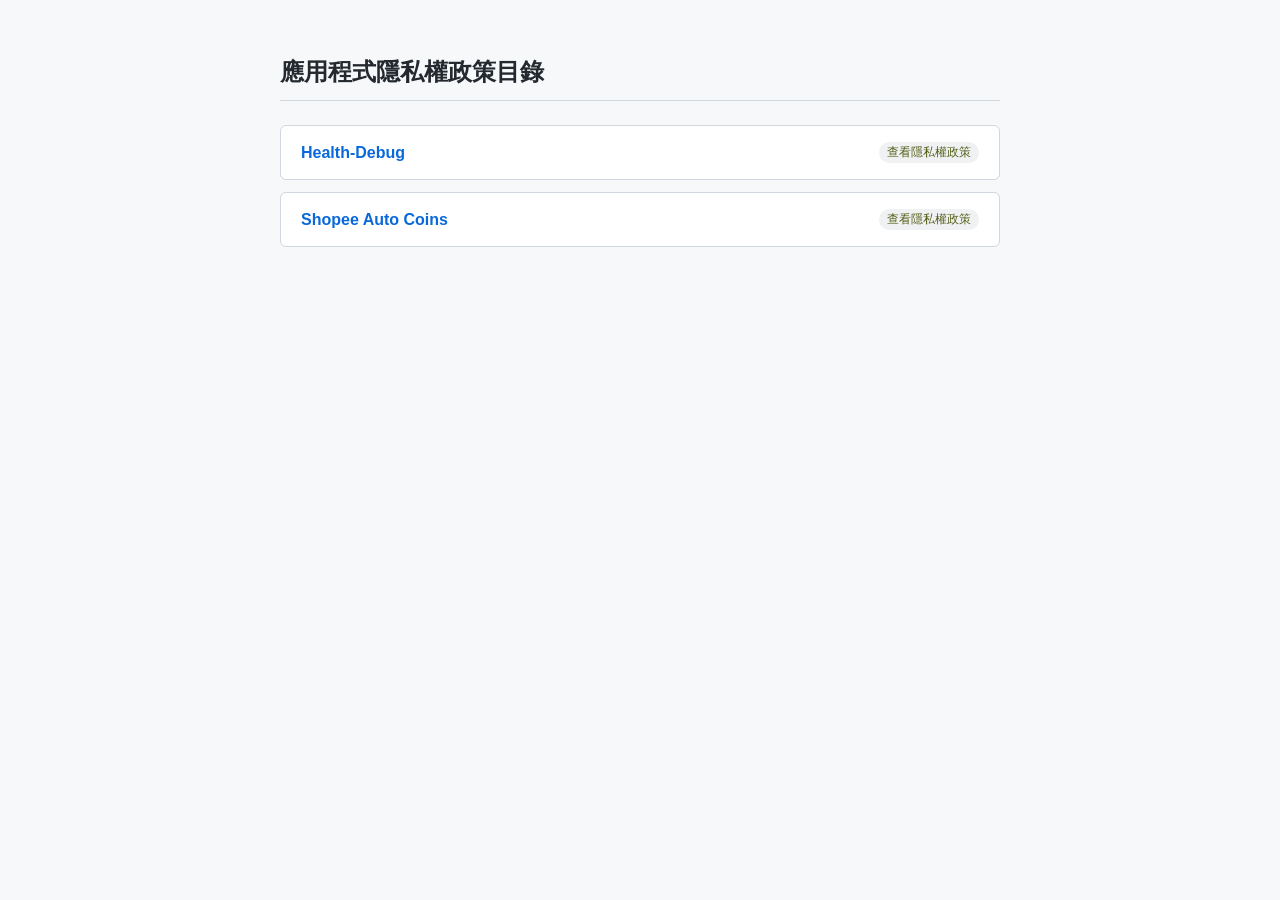
<file: index.html>
<!DOCTYPE html>
<html lang="zh-Hant">
<head>
    <meta charset="UTF-8">
    <meta name="viewport" content="width=device-width, initial-scale=1.0">
    <title>應用程式隱私權政策目錄</title>
    <!-- 引入獨立 CSS 樣式檔 -->
    <link rel="stylesheet" href="style.css">
</head>
<body>
    <div class="container">
        <h1>應用程式隱私權政策目錄</h1>
        <div id="list-container" class="app-list">
            <div class="loading">正在掃描應用程式目錄...</div>
        </div>
    </div>

    <!-- 引入獨立 JavaScript 檔 -->
    <script src="app.js"></script>
</body>
</html>
</file>
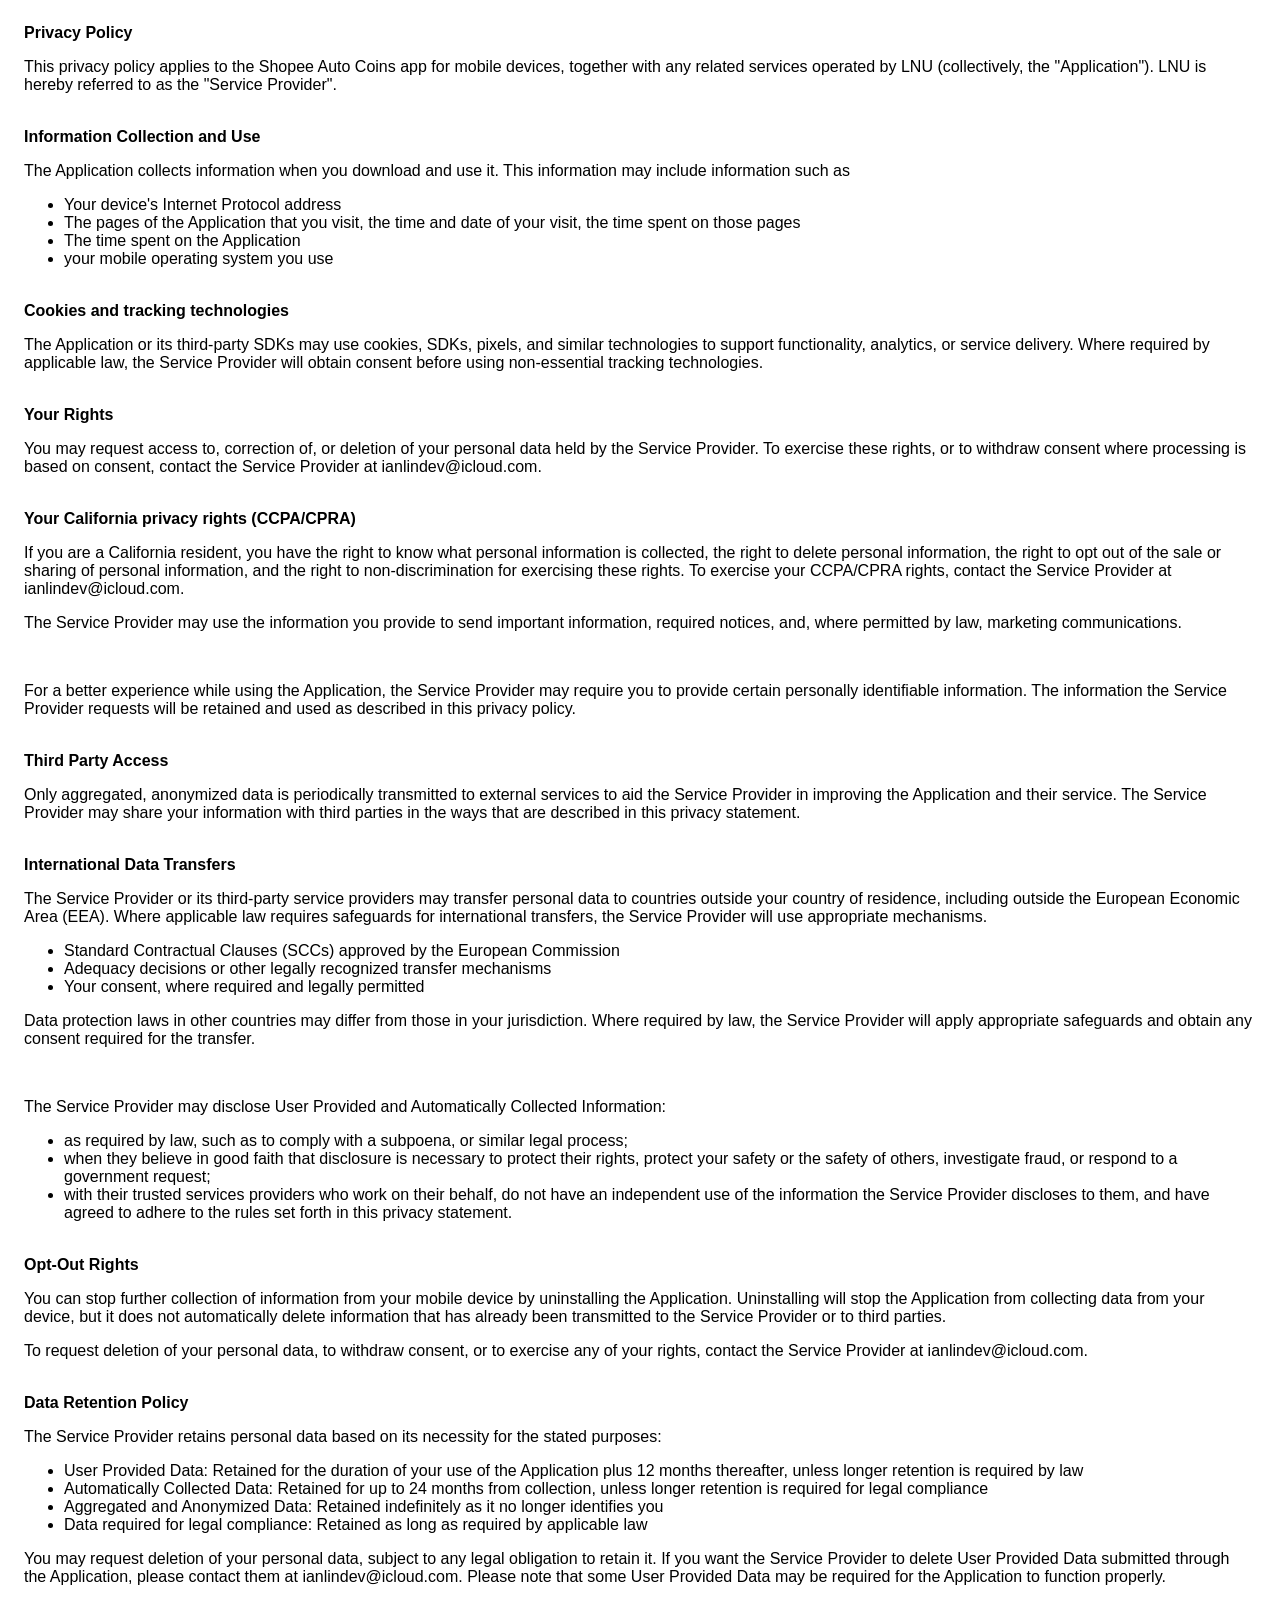
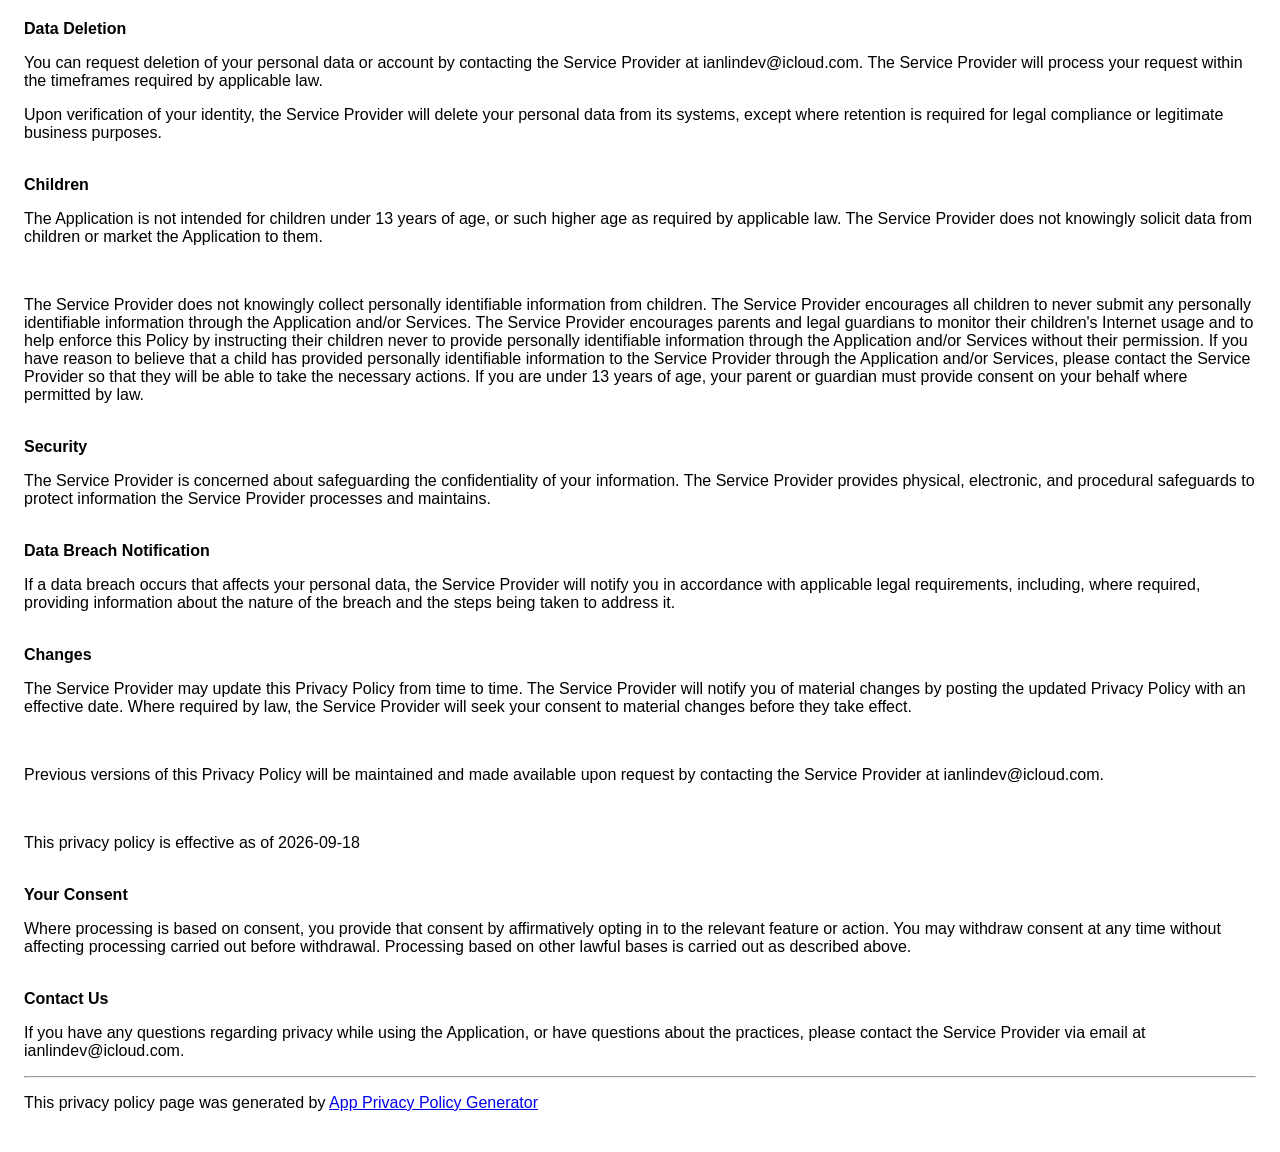
<file: Shopee Auto Coins/index.html>
<!DOCTYPE html>
    <html>
    <head>
      <meta charset='utf-8'>
      <meta name='viewport' content='width=device-width'>
      <title>Privacy Policy</title>
      <style> body { font-family: 'Helvetica Neue', Helvetica, Arial, sans-serif; padding:1em; } </style>
    </head>
    <body>
    <strong>Privacy Policy</strong><p>This privacy policy applies to the Shopee Auto Coins app for mobile devices, together with any related services operated by LNU (collectively, the "Application"). LNU is hereby referred to as the "Service Provider".</p><br><strong>Information Collection and Use</strong><p>The Application collects information when you download and use it. This information may include information such as</p><ul><li>Your device's Internet Protocol address</li><li>The pages of the Application that you visit, the time and date of your visit, the time spent on those pages</li><li>The time spent on the Application</li><li>your mobile operating system you use</li></ul><p></p><br><strong>Cookies and tracking technologies</strong><p>The Application or its third-party SDKs may use cookies, SDKs, pixels, and similar technologies to support functionality, analytics, or service delivery. Where required by applicable law, the Service Provider will obtain consent before using non-essential tracking technologies.</p><!----><br><strong>Your Rights</strong><p>You may request access to, correction of, or deletion of your personal data held by the Service Provider. To exercise these rights, or to withdraw consent where processing is based on consent, contact the Service Provider at ianlindev@icloud.com.</p><br><strong>Your California privacy rights (CCPA/CPRA)</strong><p>If you are a California resident, you have the right to know what personal information is collected, the right to delete personal information, the right to opt out of the sale or sharing of personal information, and the right to non-discrimination for exercising these rights. To exercise your CCPA/CPRA rights, contact the Service Provider at ianlindev@icloud.com.</p><!----><p>The Service Provider may use the information you provide to send important information, required notices, and, where permitted by law, marketing communications.</p><br><p>For a better experience while using the Application, the Service Provider may require you to provide certain personally identifiable information. The information the Service Provider requests will be retained and used as described in this privacy policy.</p><br><strong>Third Party Access</strong><p>Only aggregated, anonymized data is periodically transmitted to external services to aid the Service Provider in improving the Application and their service. The Service Provider may share your information with third parties in the ways that are described in this privacy statement.</p><br><strong>International Data Transfers</strong><p>The Service Provider or its third-party service providers may transfer personal data to countries outside your country of residence, including outside the European Economic Area (EEA). Where applicable law requires safeguards for international transfers, the Service Provider will use appropriate mechanisms.</p><ul><li>Standard Contractual Clauses (SCCs) approved by the European Commission</li><li>Adequacy decisions or other legally recognized transfer mechanisms</li><li>Your consent, where required and legally permitted</li></ul><p>Data protection laws in other countries may differ from those in your jurisdiction. Where required by law, the Service Provider will apply appropriate safeguards and obtain any consent required for the transfer.</p><!----><br><p>The Service Provider may disclose User Provided and Automatically Collected Information:</p><ul><li>as required by law, such as to comply with a subpoena, or similar legal process;</li><li>when they believe in good faith that disclosure is necessary to protect their rights, protect your safety or the safety of others, investigate fraud, or respond to a government request;</li><li>with their trusted services providers who work on their behalf, do not have an independent use of the information the Service Provider discloses to them, and have agreed to adhere to the rules set forth in this privacy statement.</li></ul><p></p><br><strong>Opt-Out Rights</strong><div><p>You can stop further collection of information from your mobile device by uninstalling the Application. Uninstalling will stop the Application from collecting data from your device, but it does not automatically delete information that has already been transmitted to the Service Provider or to third parties.</p></div><!----><p>To request deletion of your personal data, to withdraw consent, or to exercise any of your rights, contact the Service Provider at ianlindev@icloud.com.</p><br><strong>Data Retention Policy</strong><p>The Service Provider retains personal data based on its necessity for the stated purposes:</p><ul><li>User Provided Data: Retained for the duration of your use of the Application plus 12 months thereafter, unless longer retention is required by law</li><li>Automatically Collected Data: Retained for up to 24 months from collection, unless longer retention is required for legal compliance</li><li>Aggregated and Anonymized Data: Retained indefinitely as it no longer identifies you</li><li>Data required for legal compliance: Retained as long as required by applicable law</li></ul><p>You may request deletion of your personal data, subject to any legal obligation to retain it. If you want the Service Provider to delete User Provided Data submitted through the Application, please contact them at ianlindev@icloud.com. Please note that some User Provided Data may be required for the Application to function properly.</p><div><br><strong>Data Deletion</strong><p>You can request deletion of your personal data or account by contacting the Service Provider at ianlindev@icloud.com. The Service Provider will process your request within the timeframes required by applicable law.</p><p>Upon verification of your identity, the Service Provider will delete your personal data from its systems, except where retention is required for legal compliance or legitimate business purposes.</p></div><br><strong>Children</strong><p>The Application is not intended for children under 13 years of age, or such higher age as required by applicable law. The Service Provider does not knowingly solicit data from children or market the Application to them.</p><div><br><p>The Service Provider does not knowingly collect personally identifiable information from children. The Service Provider encourages all children to never submit any personally identifiable information through the Application and/or Services. The Service Provider encourages parents and legal guardians to monitor their children's Internet usage and to help enforce this Policy by instructing their children never to provide personally identifiable information through the Application and/or Services without their permission. If you have reason to believe that a child has provided personally identifiable information to the Service Provider through the Application and/or Services, please contact the Service Provider so that they will be able to take the necessary actions. If you are under 13 years of age, your parent or guardian must provide consent on your behalf where permitted by law.</p></div><br><strong>Security</strong><p>The Service Provider is concerned about safeguarding the confidentiality of your information. The Service Provider provides physical, electronic, and procedural safeguards to protect information the Service Provider processes and maintains.</p><br><strong>Data Breach Notification</strong><p>If a data breach occurs that affects your personal data, the Service Provider will notify you in accordance with applicable legal requirements, including, where required, providing information about the nature of the breach and the steps being taken to address it.</p><br><strong>Changes</strong><p>The Service Provider may update this Privacy Policy from time to time. The Service Provider will notify you of material changes by posting the updated Privacy Policy with an effective date. Where required by law, the Service Provider will seek your consent to material changes before they take effect.</p><br><p>Previous versions of this Privacy Policy will be maintained and made available upon request by contacting the Service Provider at ianlindev@icloud.com.</p><br><p>This privacy policy is effective as of 2026-09-18</p><br><strong>Your Consent</strong><p>Where processing is based on consent, you provide that consent by affirmatively opting in to the relevant feature or action. You may withdraw consent at any time without affecting processing carried out before withdrawal. Processing based on other lawful bases is carried out as described above.</p><br><strong>Contact Us</strong><p>If you have any questions regarding privacy while using the Application, or have questions about the practices, please contact the Service Provider via email at ianlindev@icloud.com.</p><hr><p><span>This privacy policy page was generated by </span><a href="https://app-privacy-policy-generator.nisrulz.com/" target="_blank" rel="noopener noreferrer">App Privacy Policy Generator </a></p>
    </body>
    </html>
</file>
<file: style.css>
/* 全域頁面排版 */
body {
    font-family: -apple-system, BlinkMacSystemFont, "Segoe UI", Roboto, Helvetica, Arial, sans-serif;
    background-color: #f6f8fa;
    color: #24292f;
    margin: 0;
    padding: 40px 20px;
    display: flex;
    justify-content: center;
}

/* 主容器寬度限制 */
.container {
    width: 100%;
    max-width: 720px;
}

/* 主標題樣式 */
h1 {
    font-size: 24px;
    border-bottom: 1px solid #d0d7de;
    padding-bottom: 12px;
    margin-bottom: 24px;
}

/* 應用程式清單排版 */
.app-list {
    display: flex;
    flex-direction: column;
    gap: 12px;
}

/* 應用程式項目卡片 */
.app-card {
    background: #ffffff;
    border: 1px solid #d0d7de;
    border-radius: 6px;
    padding: 16px 20px;
    display: flex;
    justify-content: space-between;
    align-items: center;
    text-decoration: none;
    color: inherit;
    transition: border-color 0.2s, box-shadow 0.2s;
}

.app-card:hover {
    border-color: #0969da;
    box-shadow: 0 1px 3px rgba(0, 0, 0, 0.1);
}

/* 應用程式名稱文字 */
.app-name {
    font-size: 16px;
    font-weight: 600;
    color: #0969da;
}

/* 右側標籤樣式 */
.status-badge {
    font-size: 12px;
    background-color: #afb8c133;
    color: #57601a;
    padding: 2px 8px;
    border-radius: 12px;
}

/* 載入中與錯誤提示文字 */
.loading, .error {
    text-align: center;
    padding: 24px;
    color: #57601a;
}
</file>
